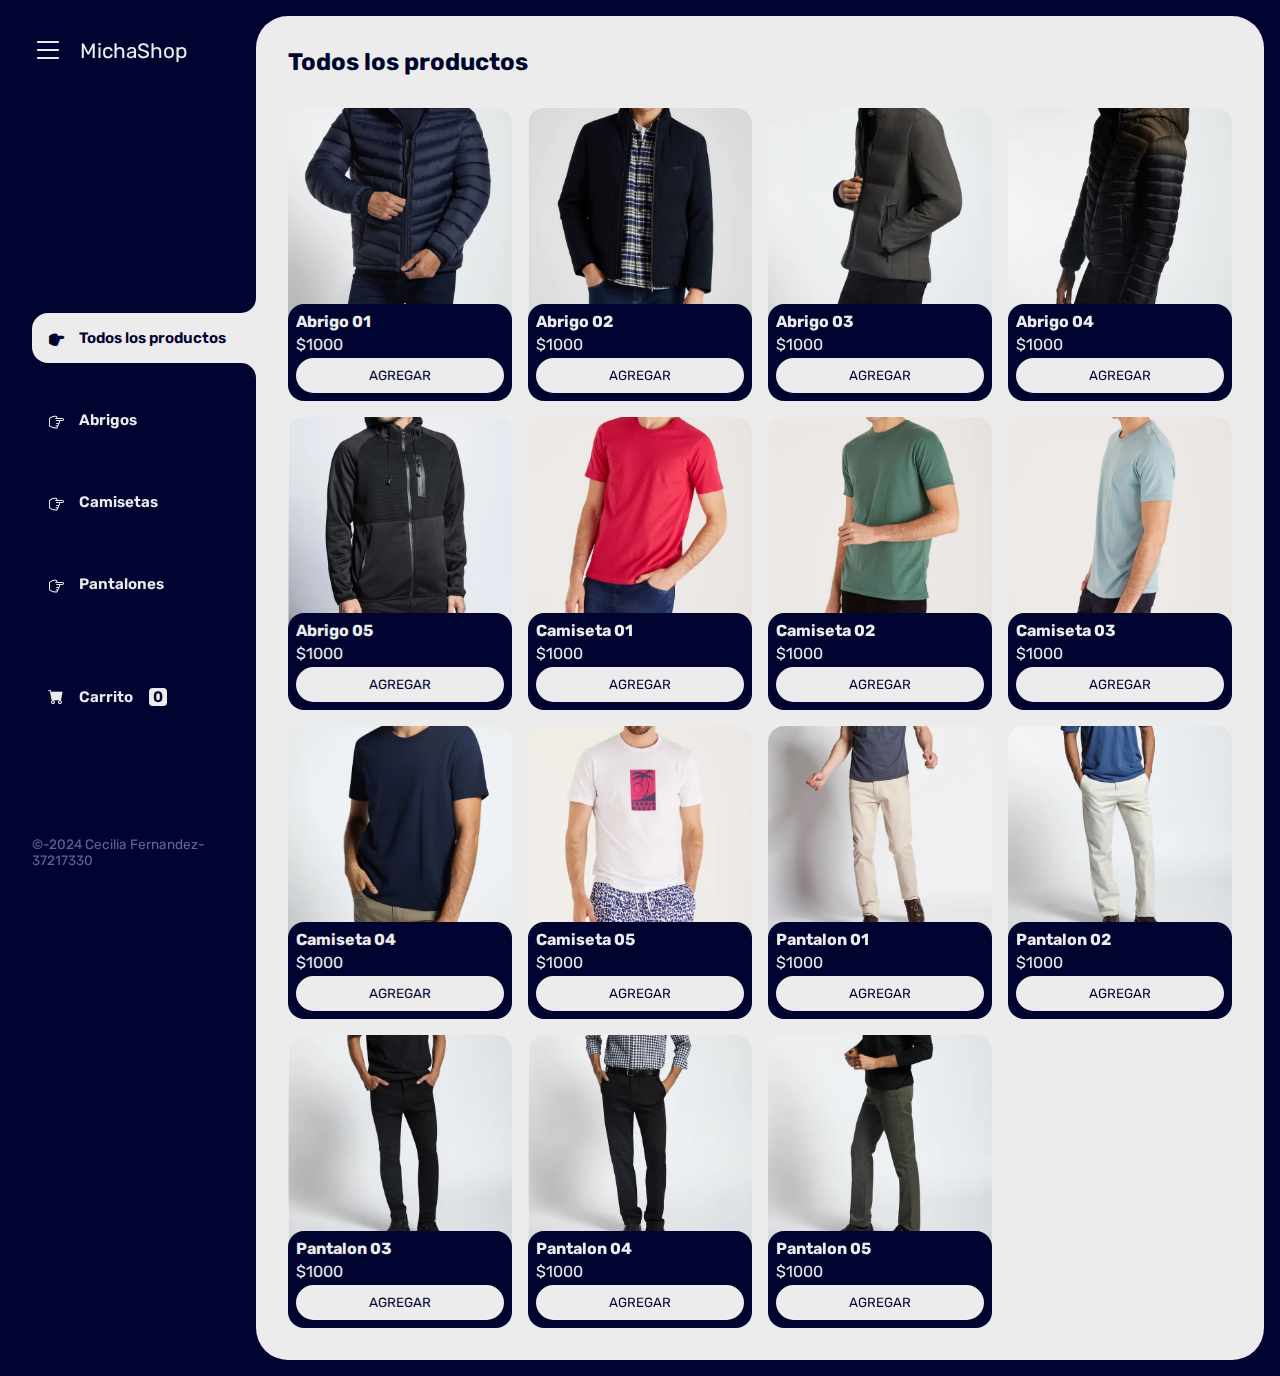
<file: index.html>
<!DOCTYPE html>
<html lang="es">

<head>
    <meta charset="UTF-8">
    <meta name="viewport" content="width=device-width, initial-scale=1.0">
    <title>MichaShop</title>
    <link rel="stylesheet" href="https://cdn.jsdelivr.net/npm/bootstrap-icons@1.11.3/font/bootstrap-icons.min.css">
    <link rel="stylesheet" href="./css/main.css">
</head>

<body>
    <div class="wrapper">
        <aside>
            <header>
                <div class="contenedor-boton-menu">
                    <div class="menu-mobile">
                      <i class="bi bi-list"></i>
                    </div>
                    <h1 class="logo">MichaShop</h1>
                  </div>
                  <nav class="menu-desplegable">
                    <ul>
                      <li><a href="#Home">Inicio</a></li>
                      <li><a href="#about">Sobre nosotros</a></li>
                      <li><a href="./html/contacto.html">Contacto</a></li>
                    </ul>
                  </nav>
            </header>
            <nav>
                <ul class="menu">
                    <li>
                        <button class=" boton-menu botton-categoria active">
                            <i class="bi bi-hand-index-fill"></i>Todos los productos
                        </button>
                    </li>
                    <li>
                        <button class="boton-menu botton-categoria">
                            <i class="bi bi-hand-index"></i>Abrigos

                        </button>
                    </li>
                    <li>
                        <button class="boton-menu botton-categoria">
                            <i class="bi bi-hand-index"></i>Camisetas

                        </button>
                    </li>
                    <li>
                        <button class="boton-menu botton-categoria">
                            <i class="bi bi-hand-index"></i>Pantalones

                        </button>
                    </li>
                    <li>
                        <a class="boton-menu boton-carrito" href="./carrito.html">
                            <i class="bi bi-cart-fill"></i>Carrito
                            <span class="numerito">0</span>
                        </a>
                    </li>

                </ul>
            </nav>
            <footer>
                <p class="texto-footer">©-2024 Cecilia Fernandez- 37217330</p>
            </footer>
        </aside>

        <main id="home" class="contenedor-principal">
            
                <h2 class="titulo-principal">Todos los productos</h2>
                <div class="contenedor-productos">
                    <div class="producto">
                        <img class="producto-imagen" src="./img/01.jpg" alt="">
                        <div class="productos-detalles">
                            <h3 class="producto-titulo"> Abrigo 01</h3>
                            <p class="producto-precio">$1000</p>
                            <button class="producto-agregar">Agregar</button>
                        </div>
                    </div>
                    <div class="producto">
                        <img class="producto-imagen" src="./img/02.jpg" alt="">
                        <div class="productos-detalles">
                            <h3 class="producto-titulo"> Abrigo 02</h3>
                            <p class="producto-precio">$1000</p>
                            <button class="producto-agregar">Agregar</button>
                        </div>
                    </div>
                    <div class="producto">
                        <img class="producto-imagen" src="./img/03.jpg" alt="">
                        <div class="productos-detalles">
                            <h3 class="producto-titulo"> Abrigo 03</h3>
                            <p class="producto-precio">$1000</p>
                            <button class="producto-agregar">Agregar</button>
                        </div>
                    </div>
                    <div class="producto">
                        <img class="producto-imagen" src="./img/04.jpg" alt="">
                        <div class="productos-detalles">
                            <h3 class="producto-titulo"> Abrigo 04</h3>
                            <p class="producto-precio">$1000</p>
                            <button class="producto-agregar">Agregar</button>
                        </div>
                    </div>
                    <div class="producto">
                        <img class="producto-imagen" src="./img/05.jpg" alt="">
                        <div class="productos-detalles">
                            <h3 class="producto-titulo"> Abrigo 05</h3>
                            <p class="producto-precio">$1000</p>
                            <button class="producto-agregar">Agregar</button>
                        </div>
                    </div>
                    <div class="producto">
                        <img class="producto-imagen" src="./img/06.jpg" alt="">
                        <div class="productos-detalles">
                            <h3 class="producto-titulo"> Camiseta 01</h3>
                            <p class="producto-precio">$1000</p>
                            <button class="producto-agregar">Agregar</button>
                        </div>
                    </div>
                    <div class="producto">
                        <img class="producto-imagen" src="./img/07.jpg" alt="">
                        <div class="productos-detalles">
                            <h3 class="producto-titulo"> Camiseta 02</h3>
                            <p class="producto-precio">$1000</p>
                            <button class="producto-agregar">Agregar</button>
                        </div>
                    </div>
                    <div class="producto">
                        <img class="producto-imagen" src="./img/08.jpg" alt="">
                        <div class="productos-detalles">
                            <h3 class="producto-titulo"> Camiseta 03</h3>
                            <p class="producto-precio">$1000</p>
                            <button class="producto-agregar">Agregar</button>
                        </div>
                    </div>

                    <div class="producto">
                        <img class="producto-imagen" src="./img/10.jpg" alt="">
                        <div class="productos-detalles">
                            <h3 class="producto-titulo"> Camiseta 04</h3>
                            <p class="producto-precio">$1000</p>
                            <button class="producto-agregar">Agregar</button>
                        </div>
                    </div>
                    <div class="producto">
                        <img class="producto-imagen" src="./img/11.jpg" alt="">
                        <div class="productos-detalles">
                            <h3 class="producto-titulo"> Camiseta 05</h3>
                            <p class="producto-precio">$1000</p>
                            <button class="producto-agregar">Agregar</button>
                        </div>
                    </div>

                    <div class="producto">
                        <img class="producto-imagen" src="./img/9.jpg" alt="">
                        <div class="productos-detalles">
                            <h3 class="producto-titulo"> Pantalon 01</h3>
                            <p class="producto-precio">$1000</p>
                            <button class="producto-agregar">Agregar</button>
                        </div>
                    </div>
                    <div class="producto">
                        <img class="producto-imagen" src="./img/12.jpg" alt="">
                        <div class="productos-detalles">
                            <h3 class="producto-titulo"> Pantalon 02</h3>
                            <p class="producto-precio">$1000</p>
                            <button class="producto-agregar">Agregar</button>
                        </div>
                    </div>
                    <div class="producto">
                        <img class="producto-imagen" src="./img/14.jpg" alt="">
                        <div class="productos-detalles">
                            <h3 class="producto-titulo"> Pantalon 03</h3>
                            <p class="producto-precio">$1000</p>
                            <button class="producto-agregar">Agregar</button>
                        </div>
                    </div>
                    <div class="producto">
                        <img class="producto-imagen" src="./img/16.jpg" alt="">
                        <div class="productos-detalles">
                            <h3 class="producto-titulo"> Pantalon 04</h3>
                            <p class="producto-precio">$1000</p>
                            <button class="producto-agregar">Agregar</button>
                        </div>
                    </div>
                    <div class="producto">
                        <img class="producto-imagen" src="./img/18.jpg" alt="">
                        <div class="productos-detalles">
                            <h3 class="producto-titulo"> Pantalon 05</h3>
                            <p class="producto-precio">$1000</p>
                            <button class="producto-agregar">Agregar</button>
                        </div>
                    </div>
                </div>
        </main>
      
    </div>
    <script src="https://cdn.jsdelivr.net/npm/bootstrap@5.3.3/dist/js/bootstrap.bundle.min.js"></script>
    <script src="./js/main.js"></script>
</body>

</html>
</file>
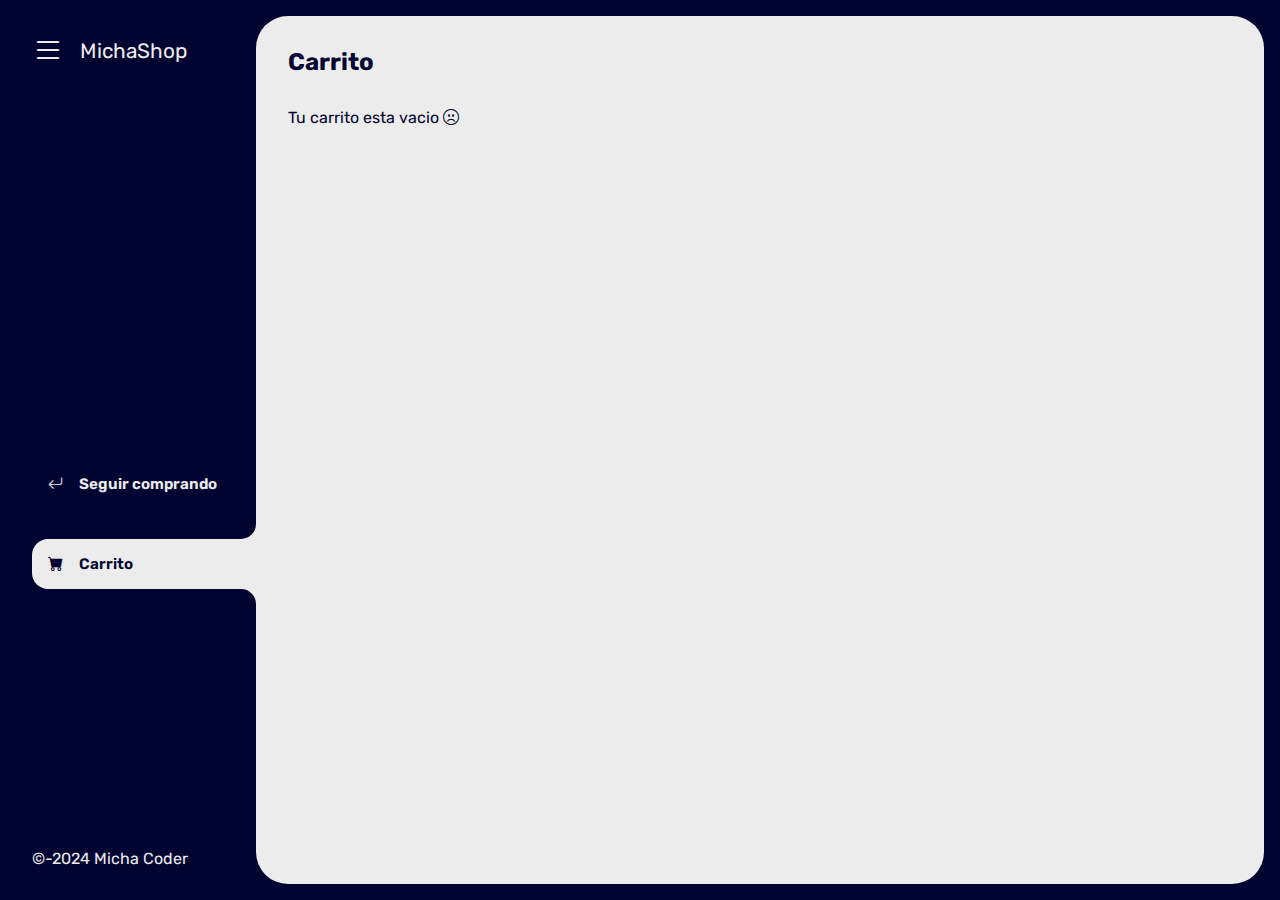
<file: carrito.html>
<!DOCTYPE html>
<html lang="en">

<head>
    <meta charset="UTF-8">
    <meta name="viewport" content="width=device-width, initial-scale=1.0">
    <title>CeciShop</title>
    <link rel="stylesheet" href="https://cdn.jsdelivr.net/npm/bootstrap-icons@1.11.3/font/bootstrap-icons.min.css">
    <link rel="stylesheet" href="./css/main.css">


</head>

<body>
    <div class="wrapper">
        <aside>
            <header>
                <div class="contenedor-boton-menu">
                    <div class="menu-mobile">
                      <i class="bi bi-list"></i>
                    </div>
                    <h1 class="logo">MichaShop</h1>
                  </div>
                  <nav class="menu-desplegable">
                    <ul>
                      <li><a href="./index.html">Inicio</a></li>
                      <li><a href="#about">Sobre nosotros</a></li>
                      <li><a href="./html/contacto.html">Contacto</a></li>
                    </ul>
                  </nav>
            </header>
            <nav>
                <ul>
                    <li>
                        <a class="boton-menu botton-volver" href="./index.html">
                            <i class="bi bi-arrow-return-left"></i>Seguir comprando
                        </a>
                        
                    </li>

                    <li>
                        <a class="boton-menu boton-carrito active" href="./index.html">
                            <i class="bi bi-cart-fill"></i>Carrito

                        </a>
                    </li>

                </ul>
            </nav>
            <footer>
                <p class="textop-footer">©-2024 Micha Coder</p>
            </footer>
        </aside>

        <main class="contenedor-principal">
          
            <h2 class="titulo-principal">Carrito</h2>
            <div class="contenedor-carrito">
                <p class="carrito-vacio">Tu carrito esta vacio <i class="bi bi-emoji-frown"></i></p>
                <div class="carrito-productos desaparecer">
                    <div class="carrito-producto">
                        <img src="./img/01.jpg" alt="">
                        <div class="carrito-nombre-titulo">
                            <small>Titulo</small>
                            <h3>Abrigo 01</h3>
                        </div>
                    
                    <div class="carrito-producto-cantidad">
                        <small>Cantidad</small>
                        <p>1</p>
                    </div>
                    <div class="carrito-producto-precio">
                        <small>Precio</small>
                        <p>$1000</p>
                    </div>
                    <div class="carrito-producto-subtotal">
                        <small>Subtotal</small>
                        <p>$1000</p>
                    </div>
                    <button class="carrito-producto-eliminar"><i class="bi bi-trash-fill"></i></button>
                </div>
                    <div class="carrito-producto">
                        <img src="./img/02.jpg" alt="">
                        <div class="carrito-nombre-titulo">
                            <small>Titulo</small>
                            <h3>Abrigo 02</h3>
                        </div>
                    
                    <div class="carrito-producto-cantidad">
                        <small>Cantidad</small>
                        <p>2</p>
                    </div>
                    <div class="carrito-producto-precio">
                        <small>Precio</small>
                        <p>$1000</p>
                    </div>
                    <div class="carrito-producto-subtotal">
                        <small>Subtotal</small>
                        <p>$2000</p>
                    </div>

                    <button class="carrito-producto-eliminar"><i class="bi bi-trash-fill"></i></button>
                </div>
            </div>
   
    <div class="carrito-acciones desaparecer">
        <div class="carrito-acciones-izquierda">
            <button class="carrito acciones-vaciar">VACIAR CARRITO</button>
        </div>
        <div class="carrito-acciones-derecha">
            <div class="carrito-acciones-total">
                <p>Total:</p>
                <p id="total">$3000</p>
            </div>
            <button class="carrito-acciones-comprar">COMPRAR AHORA</button>
        </div>
    </div>
    <p class="carrito-comprado desaparecer">Gracias por tu compra! <i class="bi bi-emoji-laughing"></i></p>

</div>

    </main>
</div>
    <script src="./js/main.js"></script>
</body>

</html>
</file>
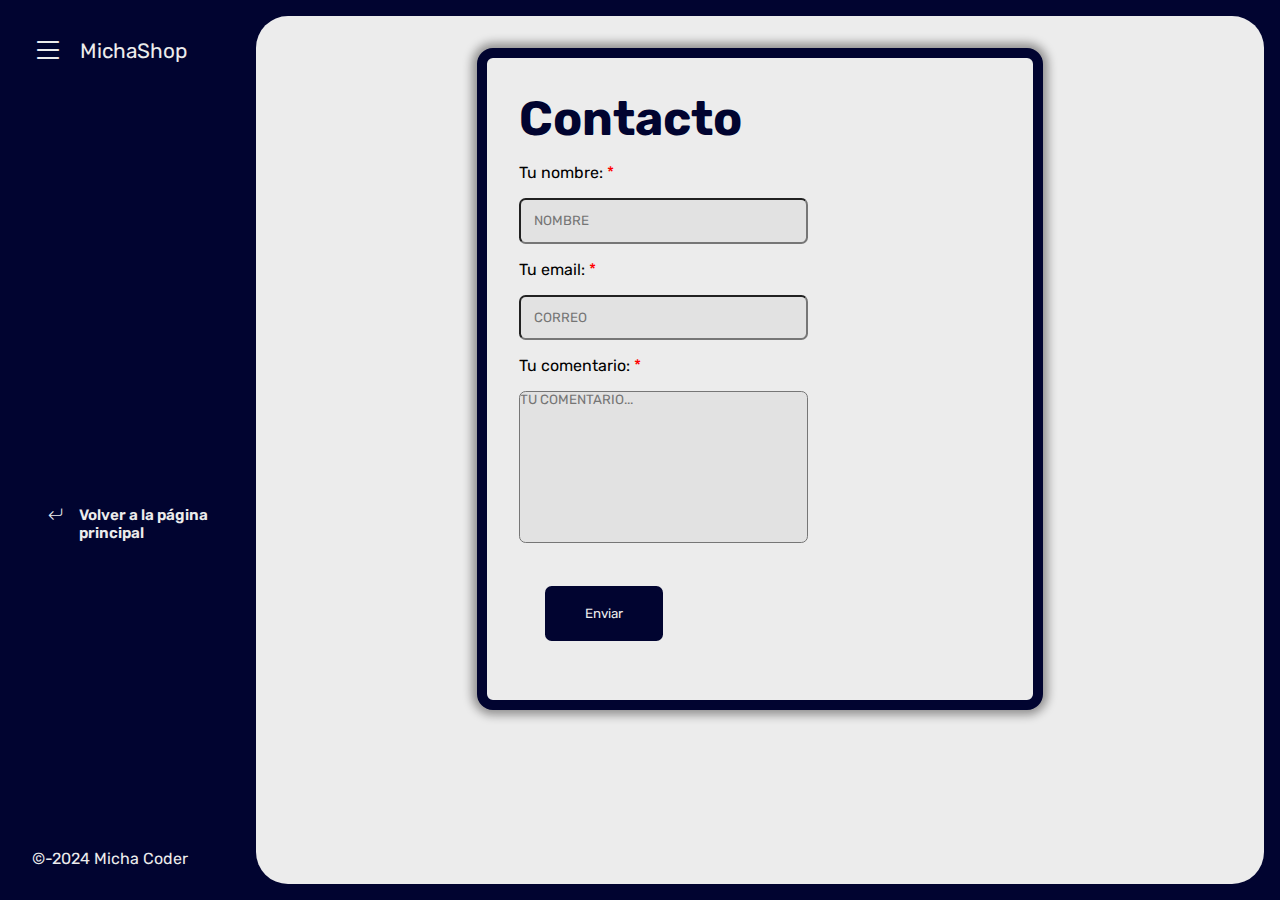
<file: html/contacto.html>
<!DOCTYPE html>
<html lang="en">

<head>
    <meta charset="UTF-8">
    <meta name="viewport" content="width=device-width, initial-scale=1.0">
    <title>CeciShop</title>
    <link rel="stylesheet" href="https://cdn.jsdelivr.net/npm/bootstrap-icons@1.11.3/font/bootstrap-icons.min.css">
    <link rel="stylesheet" href="../css/main.css">


</head>

<body>
    <div class="wrapper">
        <aside>
            <header>
                <div class="contenedor-boton-menu">
                    <div class="menu-mobile">
                        <i class="bi bi-list"></i>
                    </div>
                    <h1 class="logo">MichaShop</h1>
                </div>
                <nav class="menu-desplegable">
                    <ul>
                        <li><a href="../index.html">Inicio</a></li>
                        <li><a href="#about">Sobre nosotros</a></li>
                        <li><a href="contacto.html">Contacto</a></li>
                    </ul>
                </nav>
            </header>
            <nav>
                <ul>
                    <li>
                        <a class="boton-menu botton-volver" href="../index.html">
                            <i class="bi bi-arrow-return-left"></i>Volver a la página principal
                        </a>
                    </li>
                </ul>
            </nav>
            <footer>
                <p class="textop-footer">©-2024 Micha Coder</p>
            </footer>
        </aside>

        <main class="contenedor-principal">
            <div class="container ">
                <h2>Contacto</h2>
                <form action="https://formspree.io/f/mwpkvqll" method="POST">
                    <div class="campo-form">
                        <label for="nombre">Tu nombre: <span class="rojo">*</span></label>
                        <input type="text" name="nombre" id="nombre" placeholder="NOMBRE" required>
                    </div>
                    <div class="campo-form">
                        <label for="email">Tu email: <span class="rojo">*</span></label>
                        <input type="email" name="email" id="email" placeholder="CORREO" required>
                    </div>
                    <div class="campo-form">
                        <label for="mensaje">Tu comentario: <span class="rojo">*</span></label>
                        <textarea class="textarea" id="mensaje" name="mensaje" rows="10" placeholder="TU COMENTARIO..."
                            required></textarea>
                    </div>
                    <button type="submit" class="btn-form">Enviar</button>
                </form>


        </main>
    </div>

    <script src="../js/main.js"></script>
</body>

</html>
</file>
<file: css/main.css>
@import url('https://fonts.googleapis.com/css2?family=Rubik:ital,wght@0,300..900;1,300..900&display=swap');
:root{
    --clr-main:#010430;
    
    --clr-main-light:#606499;
    --clr-white:#ececec;
    --clr-gray:#e2e2e2;
    --clr-red:#961818;
}

*{
    margin: 0;
    padding: 0;
    box-sizing: border-box;
    font-family: 'Rubik',sans-serif;
}

h1,h2,h3,h4,h5,h6,p,a,input,textarea,ul{
    margin: 0;
    padding: 0;
}

ul{
    list-style-type: none;
}
a{
    text-decoration: none;
}
.wrapper{
    display: grid;
    grid-template-columns:1fr 4fr ;
    background-color: var(--clr-main);
}
aside{
    padding: 2rem;
    padding-right: 0;
  color: var(--clr-white); 
  position:sticky;
  top:0 ; 
  height: 100vh;
  display: flex;
  flex-direction: column;
  justify-content: space-between;

}
header{
    height: 20%;
    position:relative;

}
.logo{
font-weight:400 ;
font-size: 1.3rem ;
}
.menu{
    display: flex;
    flex-direction: column;
    gap: 2rem;
}

.boton-menu > i.bi-hand-index,
.bi-hand-index-fill{
transform: rotateZ(90deg);
}
.boton-menu.active{
    background-color: var(--clr-white);
    color: var(--clr-main);
    width: 100%;
    border-top-left-radius: 1rem;
border-bottom-left-radius: 1rem;
position: relative;
}

.boton-menu ,.botton-volver{
background-color: transparent;
border: 0;
color: var(--clr-white);
font-size: 1rem;
font-weight: 600;
cursor: pointer;
display: flex;
gap: 1rem;
padding: 1rem;
font-size:.95rem ;

}
.boton-menu.active::before{
    content: '';
    position: absolute;
    width: 1em;
    height: 2em;
    bottom: 100%;
    right: 0;
    border-bottom-right-radius: 1em;
    box-shadow: 0 1em 0 var(--clr-white);

}
.boton-menu.active::after{
    content: '';
    position: absolute;
    width: 1em;
    height: 2em;
    top:100%;
    right: 0;
    border-top-right-radius: 1em;
    box-shadow: 0 -1em 0 var(--clr-white);

}
.numerito{
    background-color:var(--clr-white) ;
    color: var(--clr-main);
    padding: 0 .25em;
    border-radius: .25em;
}

.texto-footer{
    color: var(--clr-main-light);
    font-size:0.85rem ;

}

header button{
    
    color: azure;
    font-size: 2em;
    cursor: pointer;
}


.contenedor-boton-menu{
    display: flex;
    gap:1em ;
    align-items: center;
}
.contenedor-principal{
    background-color: var(--clr-white);
    margin: 1rem;
    border-radius: 2rem;
    padding: 2rem;
    margin-left: 0;
}
.titulo-principal{
    color: var(--clr-main);
    margin-bottom: 2rem;
}
.contenedor-productos{
display: grid;
grid-template-columns: repeat(4,1fr) ;
gap: 1rem;
}
.producto-imagen{
    max-width: 100%;
    border-radius: 1rem;

}
/*--------------------------------------*/


.menu-mobile {
  cursor: pointer;
  font-size: 2rem;
 
}

.menu-desplegable {
  display: none;
  flex-direction: column;
  background-color: var(--clr-main);
  position: absolute;
  top: 50%;
  left: 0;
  width: 100%;
  z-index: 1;
}

.menu-desplegable.active {
  display: flex;
}

.menu-desplegable ul {
  list-style-type: none;
  padding: 0;
}

.menu-desplegable ul li {
  padding: 1rem;
  border-bottom: 1px solid var(--clr-gray);
}

.menu-desplegable ul li a {
  color: var(--clr-white);
  text-decoration: none;
}
/*-------------------------------------*/

.productos-detalles{
background-color: var(--clr-main);
color: var(--clr-white);
padding: .5rem;
border-radius: 1rem;
margin-top: -2rem;
position: relative;
display: flex;
flex-direction: column;
gap: .25rem;
}
.producto-titulo{
    font-size:1rem ;
}
.producto-agregar{
    border: 0;
    background-color:var(--clr-white);
    color: var(--clr-main);
    padding: .5rem;
    text-transform: uppercase;
    border-radius: 2rem;
    cursor: pointer;
    border: 2px solid var(--clr-white) ;
    transition:background-color .2s, color .2s;

}
.producto-agregar:hover{
    background-color: var(--clr-main);
    color: var(--clr-white);
}
.boton-carrito{
    margin-top: 2em;
}

.contenedor-carrito{
  align-content: center;


}
.carrito-producto img{
    width: 8%;
    border-radius: 1em;
}
.carrito-productos{
display: flex;
flex-direction: column;
gap: 2em;


}
.carrito-vacio, .carrito-comprado{
    color: var(--clr-main);
   

}
.carrito-producto{

display: flex;
justify-content:space-between;
background-color: var(--clr-gray);
padding:.5em ;
border-radius: 2em;
align-items: center;
color: var(--clr-main);
}
.carrito-producto-eliminar{
    border-radius: 0%;
    border: 0px;
    height: 5%;
    background-color: transparent;
    width: 2%;
    padding-right: 1em;
    color: #961818;
    cursor: pointer;
}
.carrito{
    padding: 1.5em;
    background-color: var(--clr-gray);
    border-radius: 1em;
    color: var(--clr-main);
    cursor: pointer;
    transition: background-color 0.3s ease, transform 0.3s ease;

}
.carrito:hover{
background-color: var(--clr-main-light);
color: var(--clr-white);
}

.carrito-acciones{
    display: flex;
    justify-content:space-between;
    padding-top: 2em;
}
.carrito-acciones-derecha{
    display: flex;
    padding: 1em;
    
}


button{
    border:0;
    background-color: transparent;
}
.carrito-acciones-total{
    display: flex;
    background-color: var(--clr-gray);
    padding: 1em;
    border-bottom-left-radius: 1rem;
    border-top-left-radius: 1rem;
    gap: 1em;
}

.carrito-acciones-comprar{
    background-color: var(--clr-main);
    padding: 1em;
    border-bottom-right-radius: 1rem;
    border-top-right-radius: 1rem;
    color: var(--clr-white); 
    cursor: pointer;
    transition: background-color 0.3s ease, transform 0.3s ease;
}
.carrito-acciones-comprar:hover{
    transform: scale(1.1);
}
.desaparecer{
    display: none;
}



/*-----------------------*/

.container {
  
    max-width: 60%;
  
    margin: 0 auto;
    padding: 2rem;
    background-color: var(--clr-white);
    border-radius: 1rem;
    border:10px var(--clr-main) solid;
    box-shadow: 0 0 10px 5px rgba(13, 9, 9, 0.399);
    
  }
  
 .container h2 {
    color: var(--clr-main);
    font-size: 3em;
    margin-bottom: 1rem;
   
  }
form input{
    width: 60%;
    padding: 1em;
    background-color: var(--clr-gray);
    border-radius: 0.5em;
  
}
.btn-form{
background-color:var(--clr-main);
color: var(--clr-white);
padding: 1.5em 3em;
border-radius: .5em;
margin: 2em;
}


.container p{
padding: 3em;
color: var(--clr-white);
}

.textarea {
    resize: none;
    width: 80%; 
    height: 10%;
    border-radius: .5em;
    background-color: var(--clr-gray);
    max-width: 60%;
  }
  .rojo{
    color: red;
  }
  .campo-form{
display: flex;
flex-direction: column;
gap: 1em;
margin-bottom: 1em;
  }
 /*Medias

 @media screen and (max-width:600px) {
    .wraper{
        display: grid;
        grid-template-columns: 1fr;
        padding: 1em;
        
    }
    aside{
        position: fixed;
        z-index: 9;
        background-color: var(--clr-main);
       
    }
    .contenedor-productos{
       display: grid;
       grid-template-columns: 1fr 1fr;
    }
    .contenedor-principal{
        margin: 1em;
        padding: 1em;
    }
    .container h2{
        font-size: 1.5em;
 }

 .container{
    box-sizing: border-box;
    width: 100%;
    max-width: 100%;
    margin: 0;
 
 }

 .container form input{
    width: 100%;
    height: 1em;
    font-size: .5em;
 }
 .btn-form{
    padding: 1em;

 }

 .campo-form .textarea{
    width: 100%;
    max-width: 100%;
 }

}
*/

/*** MEDIA QUERIES ***/

@media screen and (max-width: 850px) {
    .contenedor-productos {
        grid-template-columns: 1fr 1fr 1fr;
    }
}

@media screen and (max-width: 675px) {
    .contenedor-productos {
        grid-template-columns: 1fr 1fr;
    }
}

@media screen and (max-width: 600px) {

    .wrapper {
        min-height: 80vh;
        display: flex;
        flex-direction: column;
    }

    aside {
        position: fixed;
        z-index: 9;
        background-color: var(--clr-main);
        left: 0;
        box-shadow: 0 0 0 100vmax rgba(0, 0, 0, .75);
        transform: translateX(-100%);
        opacity: 0;
        visibility: hidden;
        transition: .2s;
    }

    .aside-visible {
        transform: translateX(0);
        opacity: 1;
        visibility: visible;
    }

    .boton-menu.active::before,
    .boton-menu.active::after {
        display: none;
    }

    main {
        margin: 1rem;
        margin-top: 0;
        padding: 2rem;
    }

    .contenedor-productos {
        grid-template-columns: 1fr 1fr;
    }

    .header-mobile {
        padding: 1rem;
        display: flex;
        justify-content: space-between;
        align-items: center;
    }

    .header-mobile .logo {
        color: var(--clr-gray);
    }
    .container h2{
        font-size: 1.5em;
 }


    .open-menu, .close-menu {
        background-color: transparent;
        color: var(--clr-gray);
        border: 0;
        font-size: 2rem;
        cursor: pointer;
    }

    .close-menu {
        display: block;
        position: absolute;
        top: 1rem;
        right: 1rem;
    }

    .carrito-producto {
        gap: 1rem;
        flex-wrap: wrap;
        justify-content: flex-start;
        padding: .5rem;
    }

    .carrito-producto-subtotal {
        display: none;
    }

    .carrito-acciones {
        flex-wrap: wrap;
        row-gap: 1rem;
    }
    

}



@media screen and (max-width: 400px) {
    .contenedor-productos {
        grid-template-columns: 1fr;
    }
}
</file>
